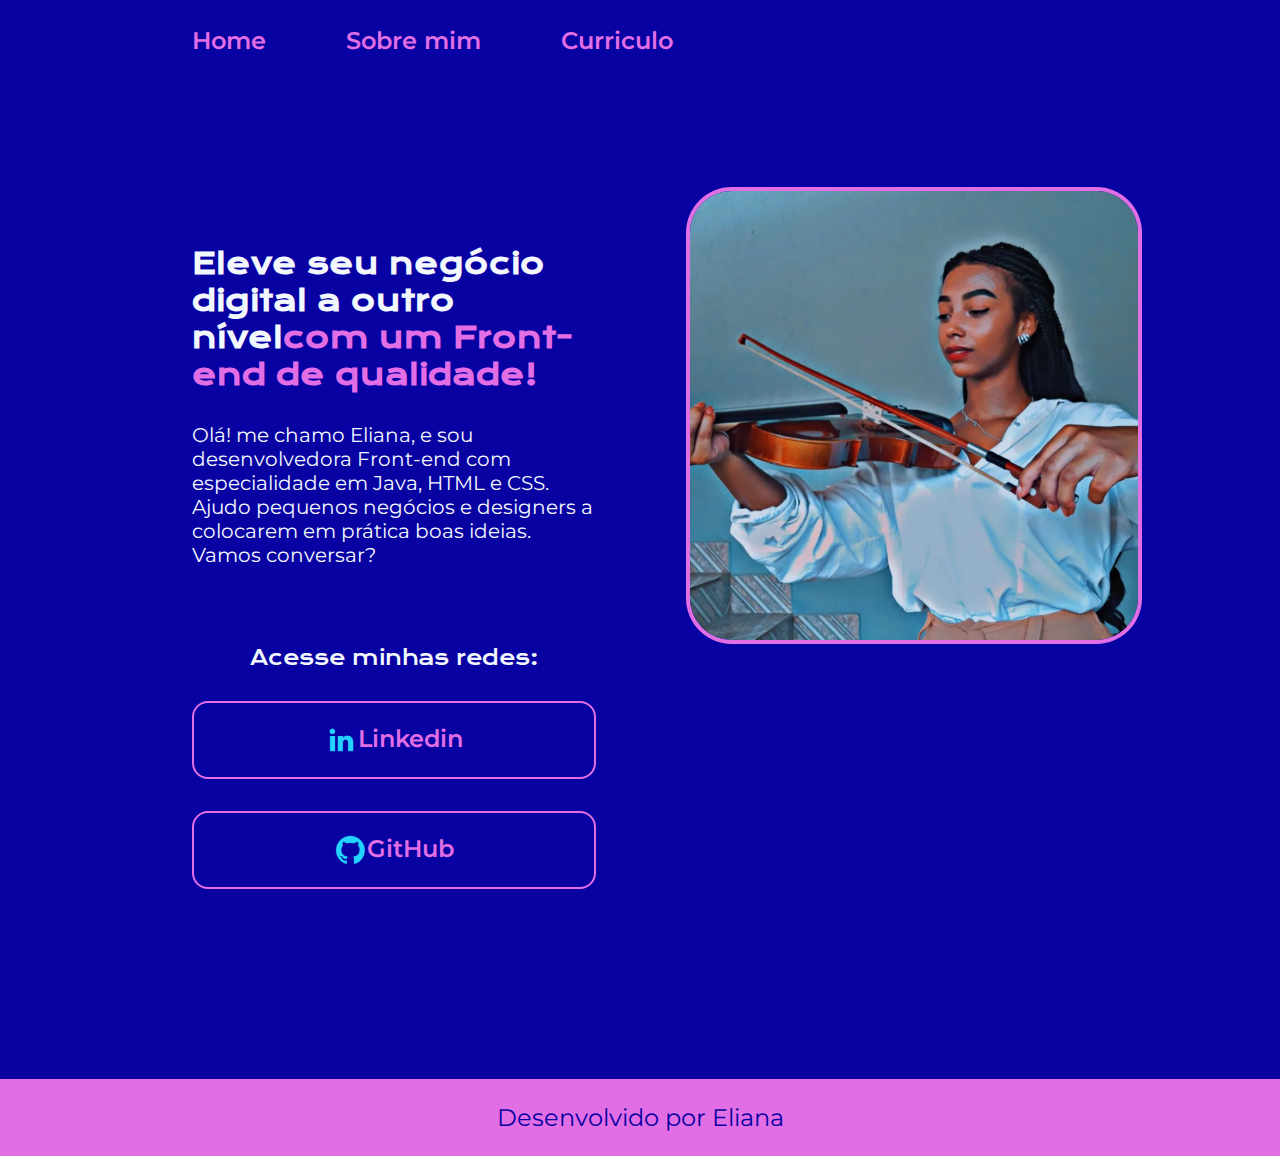
<file: index.html>
<!DOCTYPE html>
<html lang="pt-br">
  <head>
    <meta charset="UTF-8" />
    <meta http-equiv="X-UA-Compatible" content="IE=edge" />
    <meta name="viewport" content="width=device-width, initial-scale=1.0" />
    <meta http-equiv="X-UA-Compatible" content="IE=7" />
    <meta name="description" content="Pótifolio com HTML e CSS" />
    <meta name="author" contente="Eliana Almeida Nunes Da Silva" />
    <meta name="keywords" content="Pótifolio, site HTML e CSS" />
    <title>Portifolio</title>
    <link rel="stylesheet" href="style.css" />
  </head>

  <body>
    <header class="cabeçalho">
      <nav class="cabeçalho_menu">
        <a class="cabeçalho_menu_link" href="index.html">Home</a>
        <a class="cabeçalho_menu_link" href="about.html">Sobre mim</a>
        <a class="cabeçalho_menu_link" href="curriculo.html">Curriculo</a>
      </nav>
    </header>
    <main class="apresentacao">
      <section class="apresentacao__conteudo">
        <h1 class="apresentacao__conteudo__titulo">
          Eleve seu negócio digital a outro nível<strong class="titulo-destaque"
            >com um Front-end de qualidade!
          </strong>
        </h1>
        <p class="apresentacao__conteudo__texto">
          Olá! me chamo Eliana, e sou desenvolvedora Front-end com especialidade
          em Java, HTML e CSS. Ajudo pequenos negócios e designers a colocarem
          em prática boas ideias. Vamos conversar?
        </p>
        <br />
        <h2 div class="acessar_redes">Acesse minhas redes:</h2>
        <div class="apresentacao__links">
          <a
            class="apresentacao__links__navegação"
            href="https://www.linkedin.com/in/eliana-almeida-nunes-da-silva-7a7195227/?utm_source=share&utm_campaign=share_via&utm_content=profile&utm_medium=android_app"
            ><img src="linkedin.png" /> Linkedin</a
          >
          <a
            class="apresentacao__links__navegação"
            href="https://github.com/Eliana100"
            ><img src="github (1).png" /> GitHub</a
          >
        </div>
      </section>
      <img
        div
        class="foto_perfil"
        src="fotodeperfil.png"
        alt="Foto de perfil"
      />
    </main>
    <footer>
      <p class="rodape">Desenvolvido por Eliana</p>
    </footer>
  </body>
</html>
</file>
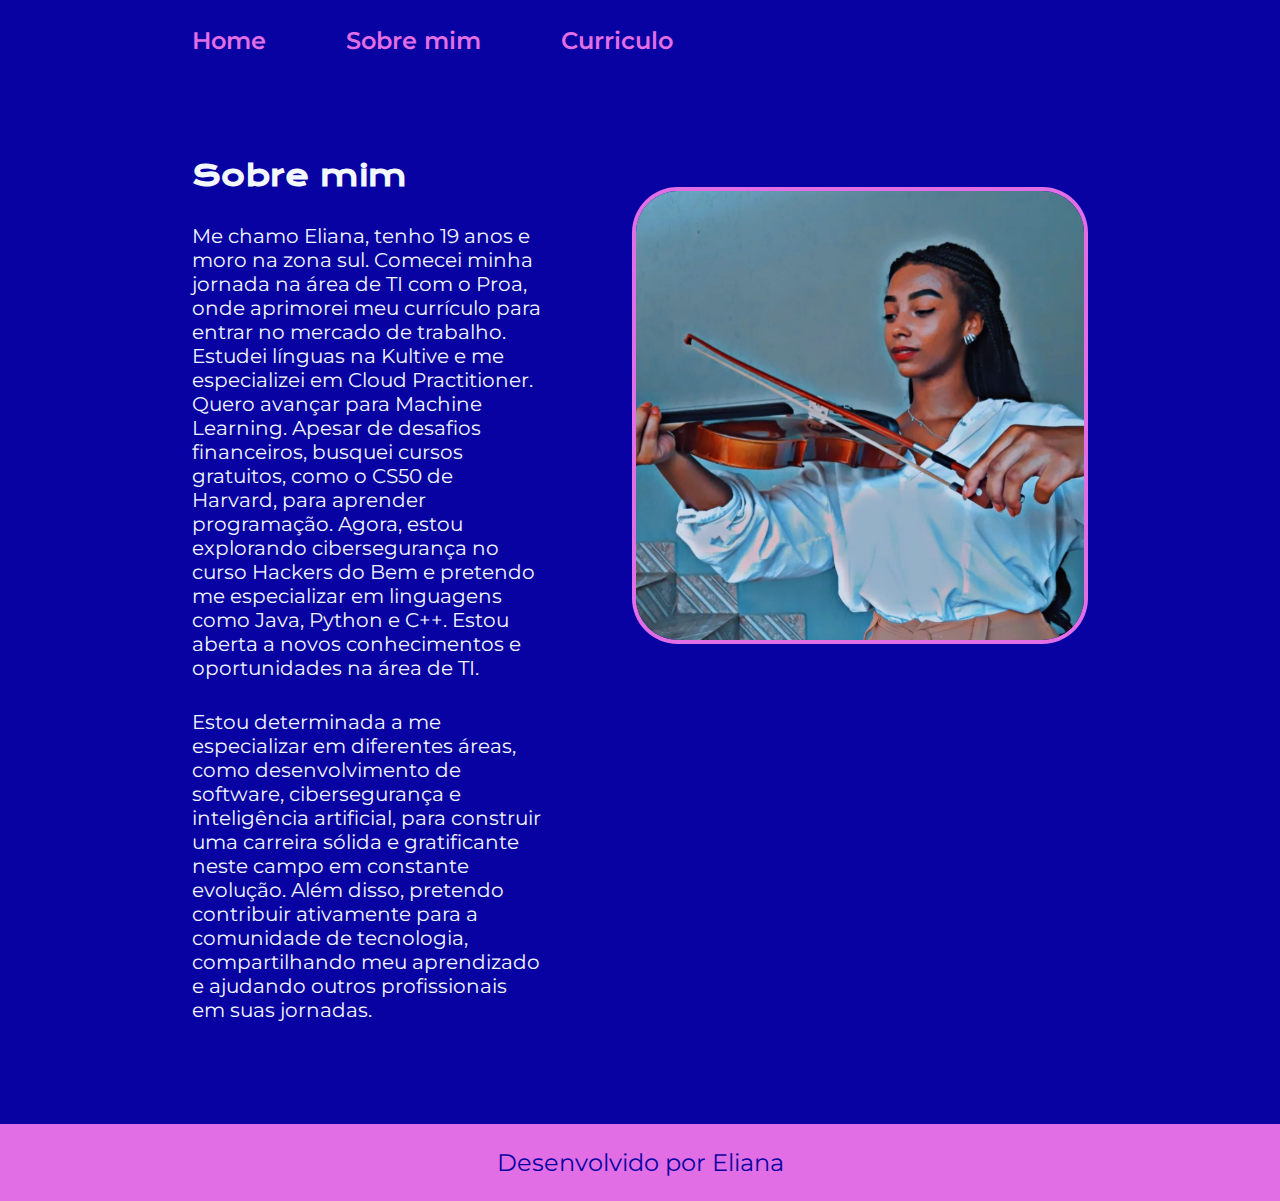
<file: about.html>
<!DOCTYPE html>
<html lang="pt-br">
  <head>
    <meta charset="UTF-8" />
    <meta http-equiv="X-UA-Compatible" content="IE=edge" />
    <meta name="viewport" content="width=device-width, initial-scale=1.0" />
    <meta http-equiv="X-UA-Compatible" content="IE=7" />
    <meta name="description" content="Pótifolio com HTML e CSS" />
    <meta name="author" contente="Eliana Almeida Nunes Da Silva" />
    <meta name="keywords" content="Pótifolio, site HTML e CSS" />
    <title>Portifolio</title>
    <link rel="stylesheet" href="style.css" />
  </head>
  <body>
    <header class="cabeçalho">
      <nav class="cabeçalho_menu">
        <a class="cabeçalho_menu_link" href="index.html">Home</a>
        <a class="cabeçalho_menu_link" href="about.html">Sobre mim</a>
        <a class="cabeçalho_menu_link" href="curriculo.html">Curriculo</a>
      </nav>
    </header>

    <main class="apresentacao">
      <section class="apresentacao__conteudo">
        <h1 class="apresentacao__conteudo__titulo">Sobre mim</h1>
        <p class="apresentacao__conteudo__texto">
          Me chamo Eliana, tenho 19 anos e moro na zona sul. Comecei minha
          jornada na área de TI com o Proa, onde aprimorei meu currículo para
          entrar no mercado de trabalho. Estudei línguas na Kultive e me
          especializei em Cloud Practitioner. Quero avançar para Machine
          Learning. Apesar de desafios financeiros, busquei cursos gratuitos,
          como o CS50 de Harvard, para aprender programação. Agora, estou
          explorando cibersegurança no curso Hackers do Bem e pretendo me
          especializar em linguagens como Java, Python e C++. Estou aberta a
          novos conhecimentos e oportunidades na área de TI.
        </p>
        <p class="apresentacao__conteudo__texto">
          Estou determinada a me especializar em diferentes áreas, como
          desenvolvimento de software, cibersegurança e inteligência artificial,
          para construir uma carreira sólida e gratificante neste campo em
          constante evolução. Além disso, pretendo contribuir ativamente para a
          comunidade de tecnologia, compartilhando meu aprendizado e ajudando
          outros profissionais em suas jornadas.
        </p>
      </section>
      <img
        div
        class="foto_perfil"
        src="fotodeperfil.png"
        alt="Foto de perfil"
      />
    </main>

    <footer>
      <p class="rodape">Desenvolvido por Eliana</p>
    </footer>
  </body>
</html>
</file>
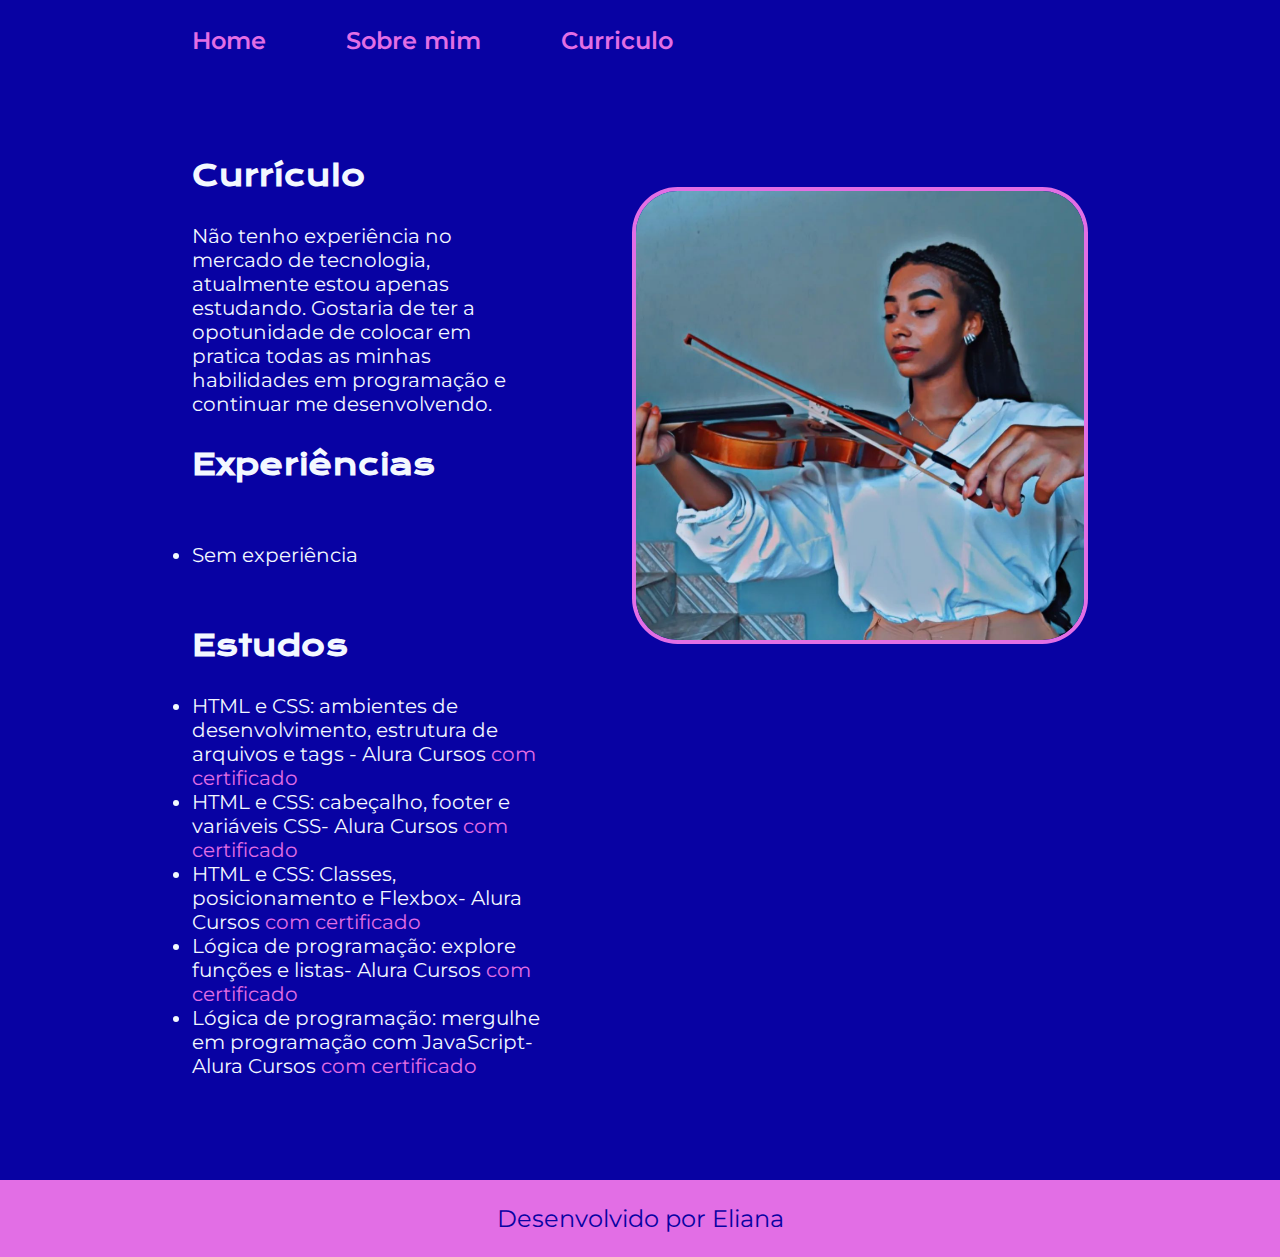
<file: curriculo.html>
<!DOCTYPE html>
<html lang="pt-br">

<head>
    <meta charset="UTF-8">
    <meta http-equiv="X-UA-Compatible" content="IE=edge">
    <meta name="viewport" content="width=device-width, initial-scale=1.0">
    <meta http-equiv="X-UA-Compatible" content="IE=7">
    <meta name="description" content="Pótifolio com HTML e CSS">
    <meta name="author" contente="Eliana Almeida Nunes Da Silva">
    <meta name="keywords" content="Pótifolio, site HTML e CSS">
    <title>Portifolio</title>
    <link rel="stylesheet" href="style.css">
</head>
<html>
<body>
    <header class="cabeçalho">
        <nav class="cabeçalho_menu">
            <a class="cabeçalho_menu_link" href="index.html">Home</a>
            <a class="cabeçalho_menu_link" href="about.html">Sobre mim</a>
            <a class="cabeçalho_menu_link" href="curriculo.html">Curriculo</a>
        </nav>
    </header>
<main class="apresentacao">
    <section class="apresentacao__conteudo">
        <h1 class="apresentacao__conteudo__titulo">Currículo</h1>
        <p class="apresentacao__conteudo__texto">
            Não tenho experiência no mercado de tecnologia, atualmente estou apenas estudando.
            Gostaria de ter a opotunidade de colocar em pratica todas as minhas habilidades em programação e continuar me desenvolvendo.
        </p>
        <h2 class="apresentacao__conteudo__titulo">Experiências</h2>
        <p class="apresentacao__conteudo__texto">
        <ul class="apresentacao__conteudo__texto">
            <li> Sem experiência </li>
        </ul>
        </p>
        <h2 class="apresentacao__conteudo__titulo">Estudos</h2>
        <div class="apresentacao__conteudo__texto">
        <ul class="apresentacao__conteudo__texto">
            <li>HTML e CSS: ambientes de desenvolvimento, estrutura de arquivos e tags - Alura Cursos <a href="https://cursos.alura.com.br/user/hiemi124/course/html-css-ambiente-arquivos-tags/formalCertificate">com certificado</a> </li>
            <li>HTML e CSS: cabeçalho, footer e variáveis CSS- Alura Cursos <a href="https://cursos.alura.com.br/user/hiemi124/course/html-css-cabecalho-footer-variaveis-css/formalCertificate">com certificado</a></li>
            <li>HTML e CSS: Classes, posicionamento e Flexbox- Alura Cursos <a href="https://cursos.alura.com.br/user/hiemi124/course/html-css-classes-posicionamento-flexbox/formalCertificate">com certificado</a></li>
            <li>Lógica de programação: explore funções e listas- Alura Cursos <a href="https://cursos.alura.com.br/user/hiemi124/course/logica-programacao-funcoes-listas/formalCertificate">com certificado</a></li>
            <li>Lógica de programação: mergulhe em programação com JavaScript- Alura Cursos <a href="https://cursos.alura.com.br/user/hiemi124/course/logica-programacao-mergulhe-programacao-javascript/formalCertificate">com certificado</a></li>
        </ul>
        </div>    
    </section>
    <img div class="foto_perfil" src="fotodeperfil.png" alt="Foto de perfil">
</main> 
<footer>
    <p class="rodape">Desenvolvido por Eliana</p>
</footer>
</body>

</html>
</file>
<file: style.css>
@import url("https://fonts.googleapis.com/css2?family=Krona+One&family=Montserrat:wght@400;600&display=swap");

:root {
  --cor-primaria: #0802A3;
  --cor-secundaria: #F3F8FF;
  --cor-terciaria: #E26EE5;
  --cor-hover: #7E30E1;

  --font-principal-titulo: "Krona One", sans-serif;
  --font-segundaria-texto: "Montserrat", sans-serif;
}
* {
  margin: 0;
  padding: 0;
}

body {
  box-sizing: border-box;
  background-color: var(--cor-primaria);
  color: var(--cor-secundaria);
  margin: 0;
  padding: 0;
}
.cabeçalho {
  padding: 2% 0% 0% 15%;
}
.cabeçalho_menu {
  display: flex;
  gap: 80px;
}
.cabeçalho_menu_link {
  font-family: "Montserrat", sans-serif;
  font-size: 1.5rem;
  font-weight: 600;
  color: var(--cor-terciaria);
  text-decoration: none;
}
.titulo-destaque {
  color: var(--cor-terciaria);
}

.apresentacao {
  padding: 8% 15%;
  display: flex;
  align-items: center;
  justify-content: space-between;
  min-height: calc(100vh - 80px);
}
.apresentacao__conteudo {
  max-width: 600px;
  display: flex;
  flex-direction: column;
  gap: 30px;
}

.apresentacao__conteudo__titulo {
  font-size: 29px;
  font-family: var(--font-principal-titulo);
}

.apresentacao__conteudo__texto {
  font-size: 20px;
  font-family: var(--font-segundaria-texto);
}

.apresentacao__links {
  display: flex;
  flex-direction: column;
  align-items: center;
  justify-content: space-between;
  gap: 32px;
}

.apresentacao__links__navegação{
  justify-content: center;
  display: flex;
  width: 400px;
  text-align: center;
  border-radius: 16px;
  font-size: 1.5rem;
  font-weight: 600;
  padding: 21px 0;
  text-decoration: none;
  color: var(--cor-terciaria);
  font-family: var(--font-segundaria-texto);
  border: 2px solid var(--cor-terciaria);
}

.apresentacao__links__navegação:hover {
  padding: 3%;
  cursor: pointer;
  background-color: var(--cor-hover);
}
.acessar_redes {
  font-family: var(--font-principal-titulo);
  font-weight: 400;
  font-size: 20px;
  align-items: center;
  display: flex;
  flex-direction: column;
}
.foto_perfil {
  width: 50%;
  margin-left: 10%;
  align-self: flex-start;
  margin-top: 30px;
  border-radius: 10%;
  border: 4px solid var(--cor-terciaria);
}
.rodape {
  color: var(--cor-primaria);
  background-color: var(--cor-terciaria);
  padding: 1.5rem;
  text-align: center;
  font-family: var(--font-segundaria-texto);
  font-size: 1.5rem;
  font-weight: 400;
}
/*curriculo*/

.apresentacao__conteudo__texto a {
  text-decoration: none;
  color: var(--cor-terciaria);
}

@media (max-width: 1201px) {
  .cabeçalho{
    padding: 10%;
    gap: 15px;
  }
  .cabeçalho_menu{
    justify-content: center;
  }
  .apresentacao{
    flex-direction: column-reverse;
    padding: 5%;
  }
  .apresentacao__conteudo{
    width: auto;
  }
  .foto_perfil{
    width: 100%;
    margin-left: auto; /* Alinhar à direita */
    margin-right: auto; /* Alinhar à esquerda */
    margin-bottom: 30px;
    gap: 16%; 
  }
  .apresentacao__links__navegação {
    width: 300px; /* Reduzindo a largura do botão */
  }
  body {
    font-size: 16px; /* Ajuste o tamanho da fonte para dispositivos móveis */
    line-height: 1.5; /* Ajuste o espaçamento entre linhas para melhor legibilidade */
  }

  h1 {
    font-size: 24px; /* Ajuste o tamanho do título h1 para dispositivos móveis */
    margin-bottom: 10px; /* Adicione um espaço entre o título e o conteúdo para dispositivos móveis */
  }

  p {
    font-size: 14px; /* Ajuste o tamanho do parágrafo para dispositivos móveis */
    margin-bottom: 15px; /* Adicione um espaço entre os parágrafos para dispositivos móveis */
  }

}
</file>
